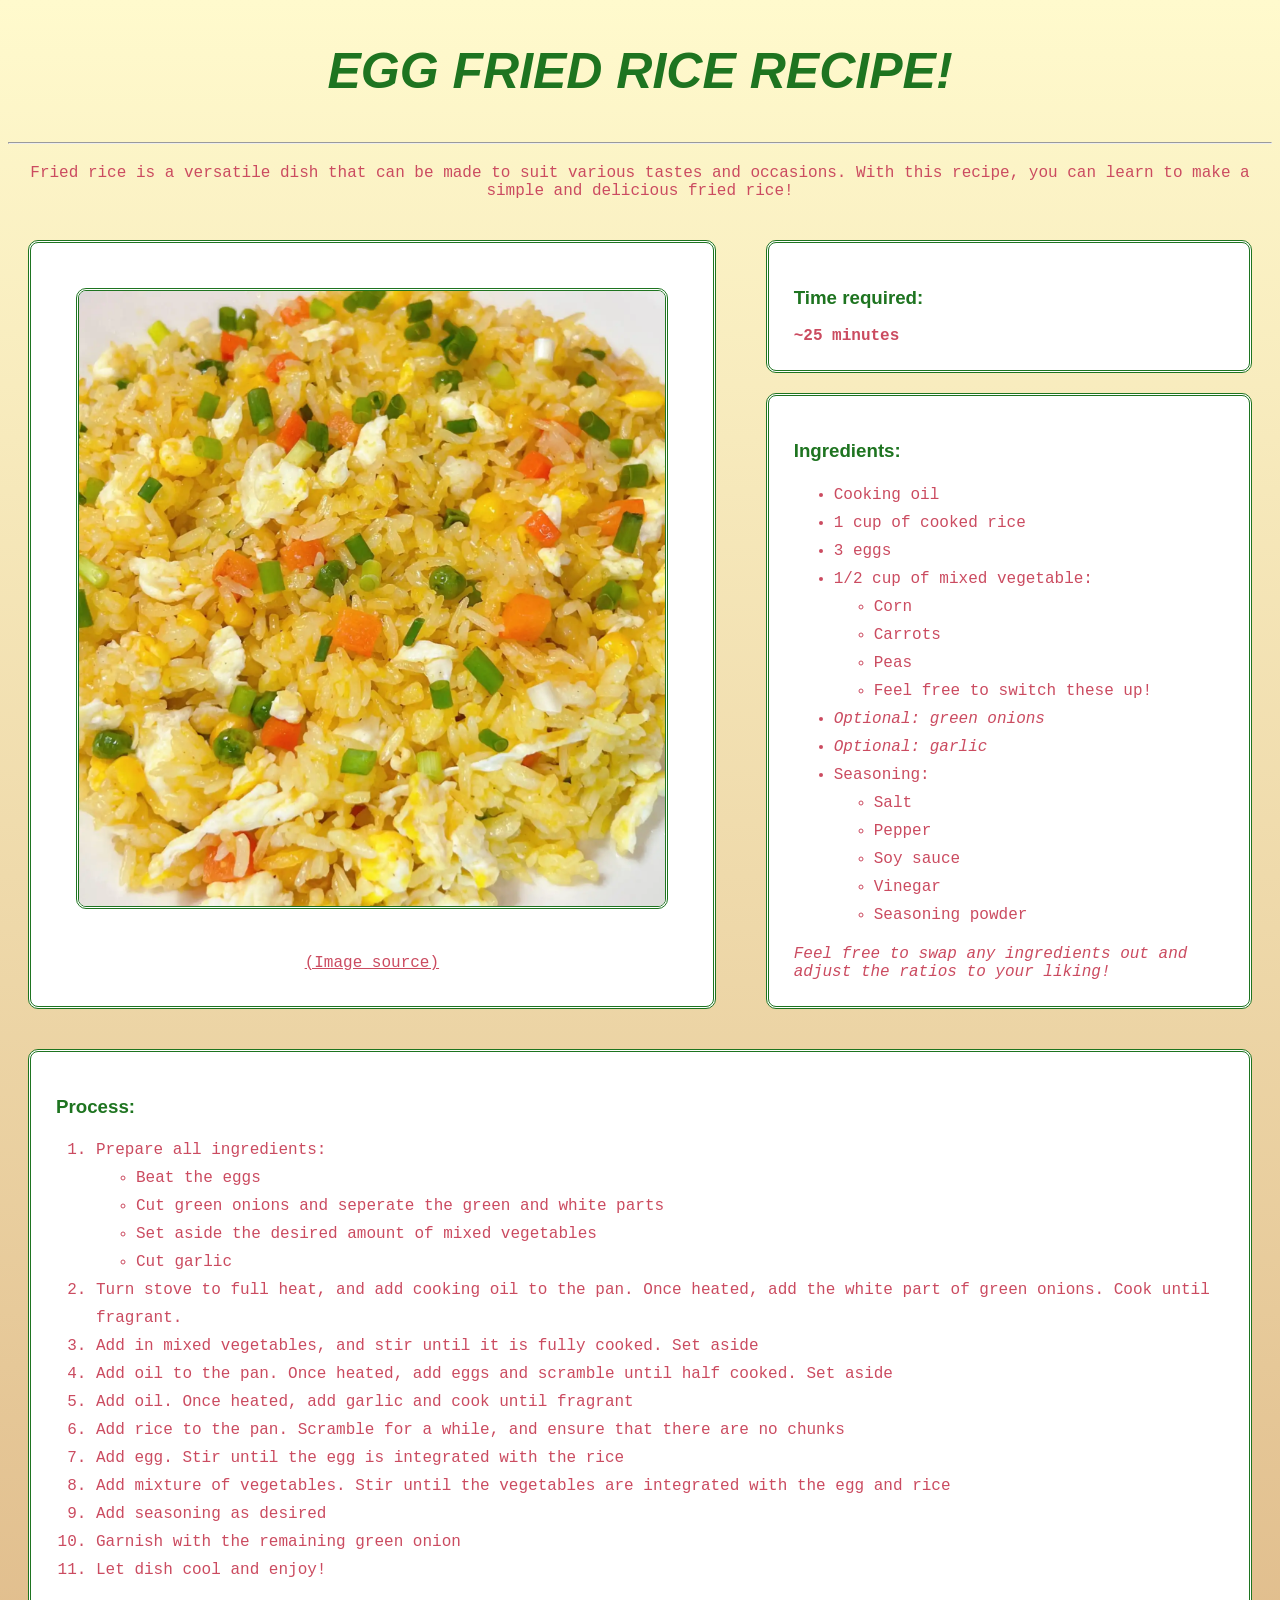
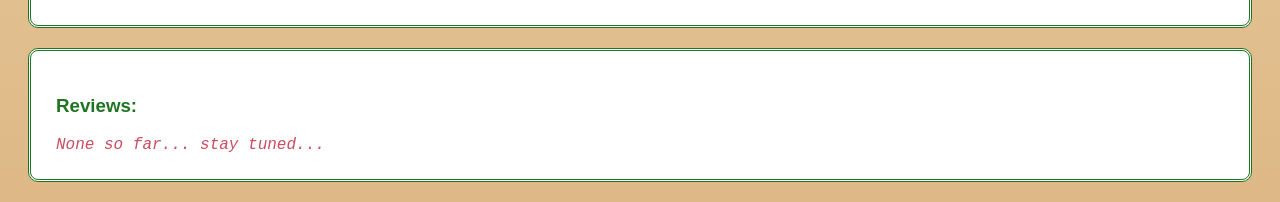
<file: index.html>
<!DOCTYPE html>
<html lang="en">
<head>
    <meta charset="UTF-8">
    <meta name="viewport" content="width=device-width, initial-scale=1.0">
    <title>Recipe</title>
    <link rel="stylesheet" href="main.css">
</head>
<body>
    <h1>
        EGG FRIED RICE RECIPE!
    </h1>
    <hr>
    <p>
       Fried rice is a versatile dish that can be made to suit various tastes and occasions. 
       With this recipe, you can learn to make a simple and delicious fried rice!
    </p>

    <div class="container">
        <section>
        <div class="img1">
            <img src="assets/friedrice.png">
            <p><a href="https://msshiandmrhe.com/egg-fried-rice/">(Image source)</a></p>
        </div>
        </section>
        <div class="timematerial">
            <div class="time">
                <section>
                    <h3>Time required:</h3>
                    <strong>~25 minutes</strong>
                </section>
            </div>
            <div class="materials">
                <section>
                    <h3>Ingredients:</h3>
                    <ul>
                        <li>Cooking oil</li>
                        <li>1 cup of cooked rice</li>
                        <li>3 eggs</li>
                        <li>1/2 cup of mixed vegetable:</li>
                        <ul>
                            <li>Corn</li>
                            <li>Carrots</li>
                            <li>Peas</li>
                            <li>Feel free to switch these up!</li>
                        </ul>
                        <li><em>Optional: green onions</em></li>
                        <li><em>Optional: garlic</em></li>
                        <li>Seasoning:</li>
                        <ul>
                            <li>Salt</li>
                            <li>Pepper</li>
                            <li>Soy sauce</li>
                            <li>Vinegar</li>
                            <li>Seasoning powder</li>
                        </ul>
                    </ul>
                    <em>Feel free to swap any ingredients out and adjust the ratios to your liking!</em>
                </section> 
            </div>
        </div>
    </div>
    <section>
        <h3>Process:</h3>
        <ol>
            <li>Prepare all ingredients:</li>
            <ul>
                <li>Beat the eggs</li>
                <li>Cut green onions and seperate the green and white parts</li>
                <li>Set aside the desired amount of mixed vegetables</li>
                <li>Cut garlic</li>
            </ul>
            <li>Turn stove to full heat, and add cooking oil to the pan. Once heated, add the white part of green onions. Cook until fragrant.</li>
            <li>Add in mixed vegetables, and stir until it is fully cooked. Set aside</li>
            <li>Add oil to the pan. Once heated, add eggs and scramble until half cooked. Set aside</li>
            <li>Add oil. Once heated, add garlic and cook until fragrant</li>
            <li>Add rice to the pan. Scramble for a while, and ensure that there are no chunks</li>
            <li>Add egg. Stir until the egg is integrated with the rice</li>
            <li>Add mixture of vegetables. Stir until the vegetables are integrated with the egg and rice</li>
            <li>Add seasoning as desired</li>
            <li>Garnish with the remaining green onion</li>
            <li>Let dish cool and enjoy!</li>
        </ol>
    </section>
    <section>
        <h3>Reviews:</h3>
        <em>None so far... stay tuned...</em>
    </section>
</body>
</html>
</file>
<file: main.css>
body{
    background: linear-gradient( lemonchiffon,burlywood);

    font-family: 'Courier New', Courier, monospace;
    color:rgb(203, 75, 96);

}

h3{
    color: rgb(30, 116, 32);
    font-family: 'Trebuchet MS', 'Lucida Sans Unicode', 'Lucida Grande', 'Lucida Sans', Arial, sans-serif;
}



p{
    text-align: center;
    margin: 20px 20px;

}

hr{
    color:crimson;
}
li{
    line-height: 175%;
}

h1{
    color: rgb(30, 116, 32);
    text-align: center;
    line-height: 150%;
    font-size: 50px;
    letter-spacing: -2.5%;
    font-style:oblique;
    font-family:'Trebuchet MS', 'Lucida Sans Unicode', 'Lucida Grande', 'Lucida Sans', Arial, sans-serif;
}

img{
    border-radius: 10px;
    height: 615px;
    width: auto;
    margin: 20px 20px;
    border: 3px, rgb(30, 116, 32), double;

}

.container{
    display:flex;
    column-gap:10px;
    /* background-color: rgb(232, 24, 24); */
}

section{
    background-color:white;
    border-radius: 10px;
    margin: 20px 20px;
    padding:25px;
    border: 3px, rgb(30, 116, 32), double;

}


.img1{
    height: 200px;
}

em{
    text-align: left;
}

a{
    color:rgb(203, 75, 96)
}
</file>
